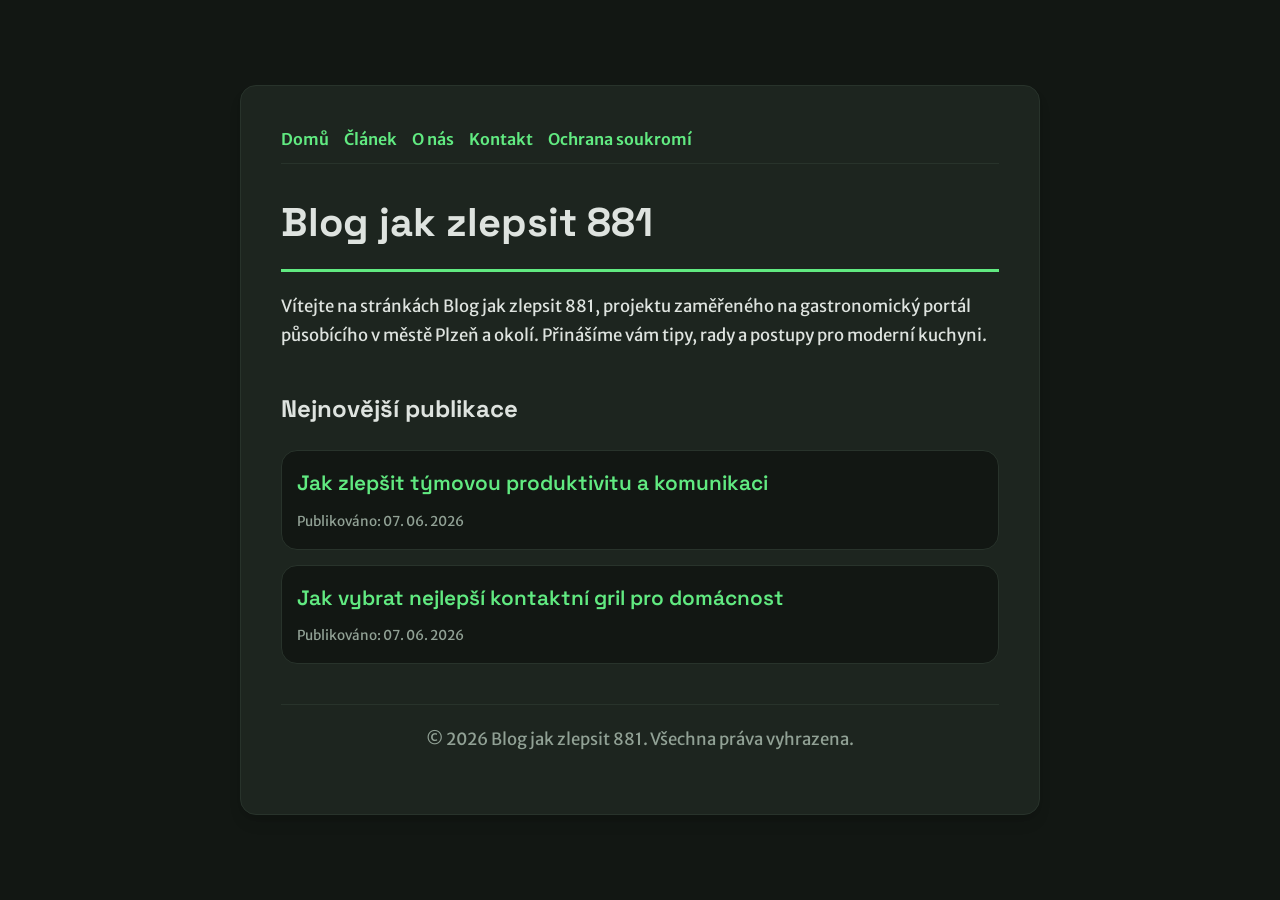
<file: index.html>
<!DOCTYPE html>
<html lang="cs">
<head>
    <meta charset="UTF-8">
    <meta name="viewport" content="width=device-width, initial-scale=1.0">
    <title>Blog jak zlepsit 881 | Gastronomický portál - Plzeň</title>
    <meta name="description" content="Vítejte na stránkách Blog jak zlepsit 881, projektu zaměřeného na gastronomický portál působícího v městě Plzeň a okolí. Přinášíme vám tipy, rady a postupy pro moderní kuchyni.">
    <meta name="geo.region" content="CZ" />
    <meta name="geo.placename" content="Plzeň" />
    <meta name="geo.position" content="49.7384;13.3736" />
    <meta name="ICBM" content="49.7384, 13.3736" />
    <link rel="stylesheet" href="style.css">
    <script type="application/ld+json">
{
  "@context": "https://schema.org",
  "@type": "LocalBusiness",
  "name": "Blog jak zlepsit 881",
  "url": "https://blog-jak-zlepsit-881.github.io",
  "telephone": "+420 377 555 321",
  "address": {
    "@type": "PostalAddress",
    "addressLocality": "Plzeň",
    "addressRegion": "Plzeňský",
    "postalCode": "301 00",
    "addressCountry": "CZ"
  },
  "geo": {
    "@type": "GeoCoordinates",
    "latitude": 49.7384,
    "longitude": 13.3736
  }
}
</script>
</head>
<body>
    
        <div class="container" style="max-width: 800px;">
            <nav style="display: flex; gap: 15px; margin-bottom: 25px; border-bottom: 1px solid var(--border-color); padding-bottom: 10px; overflow-x: auto; flex-wrap: wrap;">
            <a href="index.html">Domů</a>
            <a href="jak-zlepsit-tymovou-produktivitu-a-komunikaci.html">Článek</a>
            <a href="about.html">O nás</a>
            <a href="contact.html">Kontakt</a>
            <a href="privacy.html">Ochrana soukromí</a>
        </nav>
            <h1>Blog jak zlepsit 881</h1>
            <p>Vítejte na stránkách Blog jak zlepsit 881, projektu zaměřeného na gastronomický portál působícího v městě Plzeň a okolí. Přinášíme vám tipy, rady a postupy pro moderní kuchyni.</p>
            <h2 style="margin-top: 40px;">Nejnovější publikace</h2>
            <ul style="list-style-type: none; padding-left: 0;">
                <li style="background: var(--bg-color); padding: 15px; border-radius: var(--border-radius); border: 1px solid var(--border-color); margin-bottom: 15px;">
                <h3 style="margin-bottom: 5px; font-size: 1.3rem;"><a href="jak-zlepsit-tymovou-produktivitu-a-komunikaci.html">Jak zlepšit týmovou produktivitu a komunikaci</a></h3>
                <span style="font-size:0.85rem; color: var(--muted-text)">Publikováno: 07. 06. 2026</span>
            </li>
<li style="background: var(--bg-color); padding: 15px; border-radius: var(--border-radius); border: 1px solid var(--border-color); margin-bottom: 15px;">
                <h3 style="margin-bottom: 5px; font-size: 1.3rem;"><a href="jak-vybrat-nejlepsi-kontaktni-gril-pro-domacnost.html">Jak vybrat nejlepší kontaktní gril pro domácnost</a></h3>
                <span style="font-size:0.85rem; color: var(--muted-text)">Publikováno: 07. 06. 2026</span>
            </li>

            </ul>
            <footer>
                <p>&copy; 2026 Blog jak zlepsit 881. Všechna práva vyhrazena.</p>
            </footer>
        </div>
        
</body>
</html>
</file>
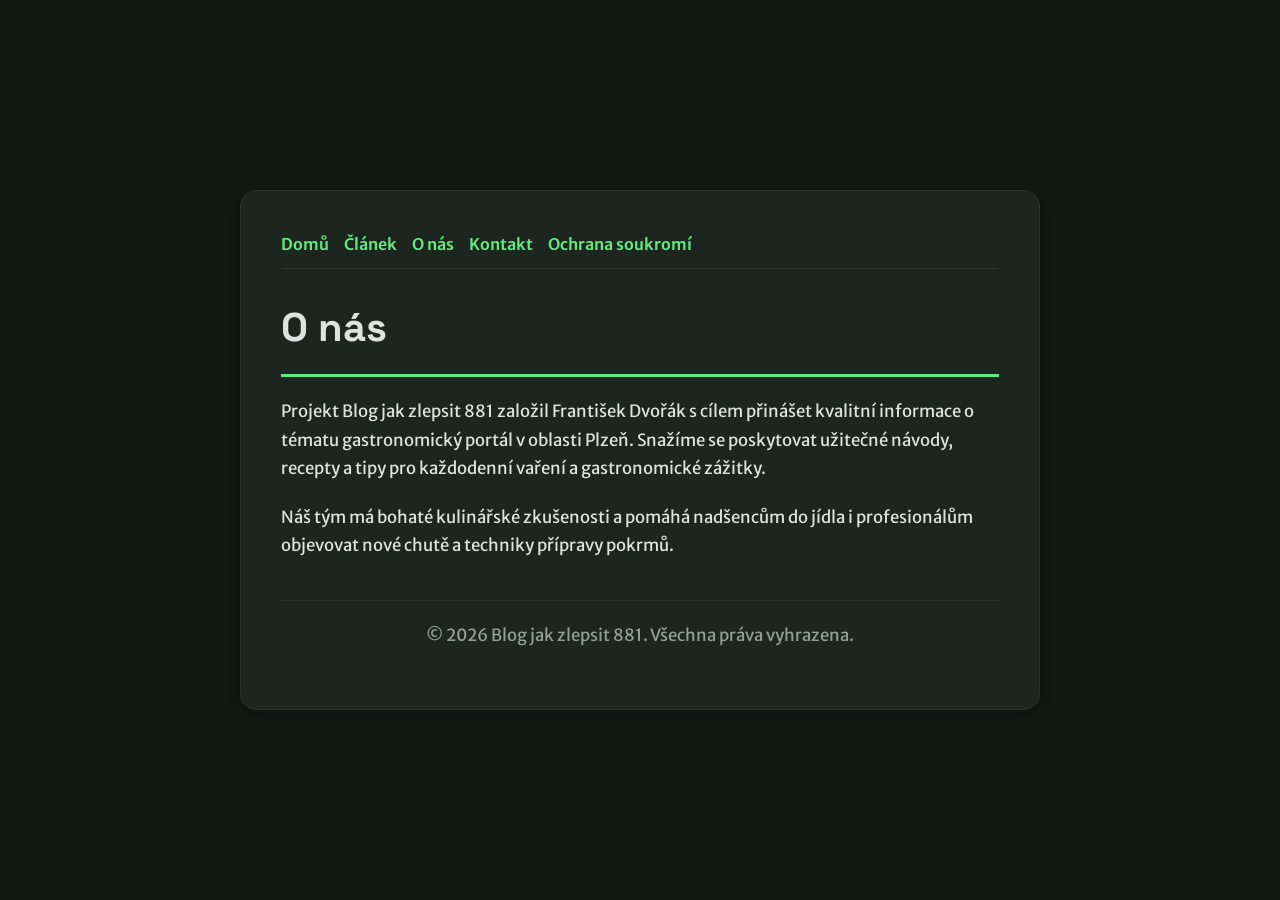
<file: about.html>
<!DOCTYPE html>
<html lang="cs">
<head>
    <meta charset="UTF-8">
    <meta name="viewport" content="width=device-width, initial-scale=1.0">
    <title>O nás | Blog jak zlepsit 881</title>
    <meta name="description" content="Projekt Blog jak zlepsit 881 založil František Dvořák s cílem přinášet kvalitní informace o tématu gastronomický portál v oblasti Plzeň. Snažíme se poskytovat užitečné návody, recepty a tipy pro každodenní vaření a gastronomické zážitky.">
    <meta name="geo.region" content="CZ" />
    <meta name="geo.placename" content="Plzeň" />
    <meta name="geo.position" content="49.7384;13.3736" />
    <meta name="ICBM" content="49.7384, 13.3736" />
    <link rel="stylesheet" href="style.css">
</head>
<body>
    
        <div class="container" style="max-width: 800px;">
            <nav style="display: flex; gap: 15px; margin-bottom: 25px; border-bottom: 1px solid var(--border-color); padding-bottom: 10px; overflow-x: auto; flex-wrap: wrap;">
            <a href="index.html">Domů</a>
            <a href="jak-zlepsit-tymovou-produktivitu-a-komunikaci.html">Článek</a>
            <a href="about.html">O nás</a>
            <a href="contact.html">Kontakt</a>
            <a href="privacy.html">Ochrana soukromí</a>
        </nav>
            <h1>O nás</h1>
            <p>Projekt Blog jak zlepsit 881 založil František Dvořák s cílem přinášet kvalitní informace o tématu gastronomický portál v oblasti Plzeň. Snažíme se poskytovat užitečné návody, recepty a tipy pro každodenní vaření a gastronomické zážitky.</p>
            <p>Náš tým má bohaté kulinářské zkušenosti a pomáhá nadšencům do jídla i profesionálům objevovat nové chutě a techniky přípravy pokrmů.</p>
            <footer>
                <p>&copy; 2026 Blog jak zlepsit 881. Všechna práva vyhrazena.</p>
            </footer>
        </div>
        
</body>
</html>
</file>
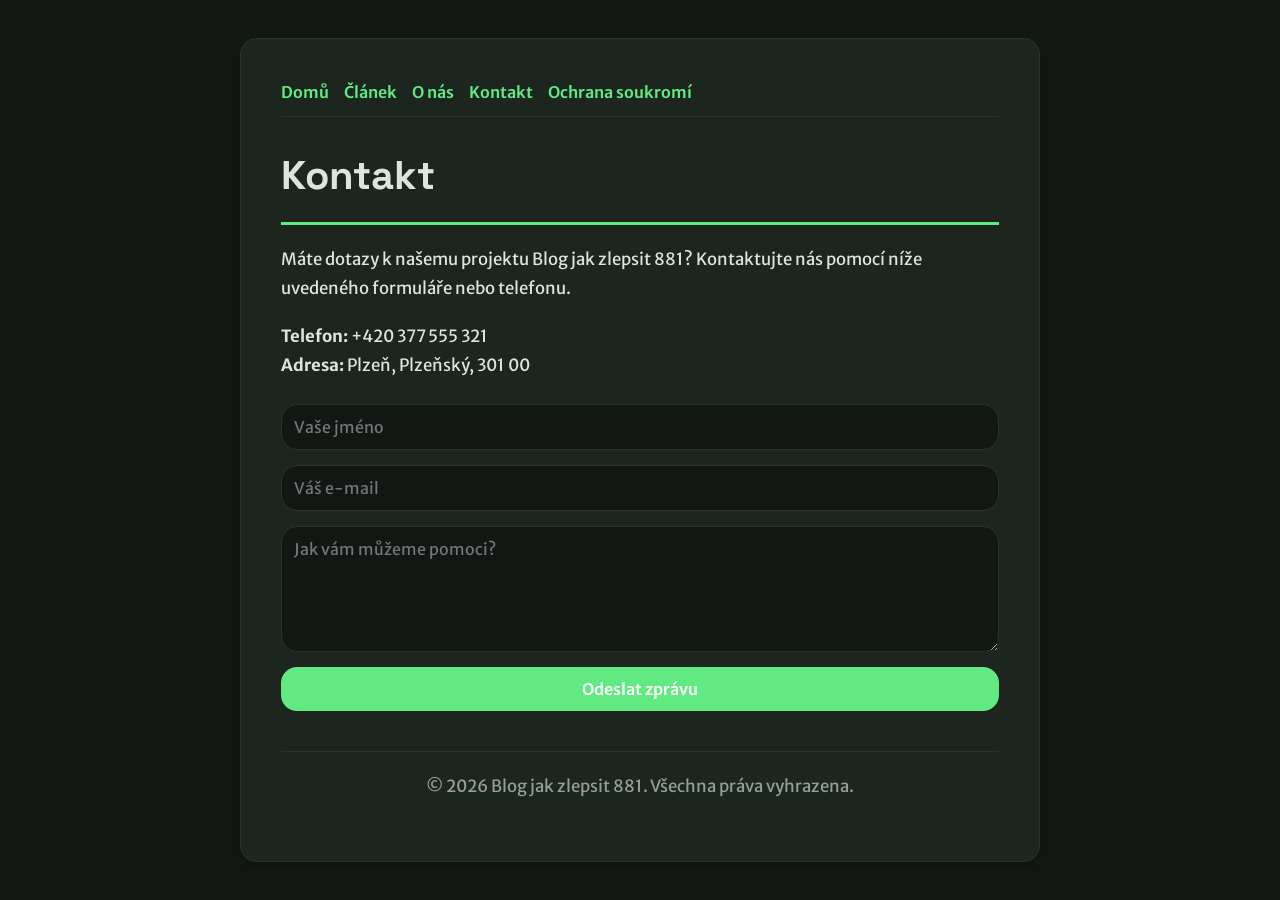
<file: contact.html>
<!DOCTYPE html>
<html lang="cs">
<head>
    <meta charset="UTF-8">
    <meta name="viewport" content="width=device-width, initial-scale=1.0">
    <title>Kontakt | Blog jak zlepsit 881</title>
    <meta name="description" content="Máte dotazy k našemu projektu Blog jak zlepsit 881? Kontaktujte nás pomocí níže uvedeného formuláře nebo telefonu.">
    <meta name="geo.region" content="CZ" />
    <meta name="geo.placename" content="Plzeň" />
    <meta name="geo.position" content="49.7384;13.3736" />
    <meta name="ICBM" content="49.7384, 13.3736" />
    <link rel="stylesheet" href="style.css">
</head>
<body>
    
        <div class="container" style="max-width: 800px;">
            <nav style="display: flex; gap: 15px; margin-bottom: 25px; border-bottom: 1px solid var(--border-color); padding-bottom: 10px; overflow-x: auto; flex-wrap: wrap;">
            <a href="index.html">Domů</a>
            <a href="jak-zlepsit-tymovou-produktivitu-a-komunikaci.html">Článek</a>
            <a href="about.html">O nás</a>
            <a href="contact.html">Kontakt</a>
            <a href="privacy.html">Ochrana soukromí</a>
        </nav>
            <h1>Kontakt</h1>
            <p>Máte dotazy k našemu projektu Blog jak zlepsit 881? Kontaktujte nás pomocí níže uvedeného formuláře nebo telefonu.</p>
            <p><strong>Telefon:</strong> +420 377 555 321<br><strong>Adresa:</strong> Plzeň, Plzeňský, 301 00</p>
            <form action="https://formspree.io/f/placeholder" method="POST">
                <input type="text" name="name" placeholder="Vaše jméno" required>
                <input type="email" name="email" placeholder="Váš e-mail" required>
                <textarea name="message" placeholder="Jak vám můžeme pomoci?" rows="5" required></textarea>
                <button type="submit">Odeslat zprávu</button>
            </form>
            <footer>
                <p>&copy; 2026 Blog jak zlepsit 881. Všechna práva vyhrazena.</p>
            </footer>
        </div>
        
</body>
</html>
</file>
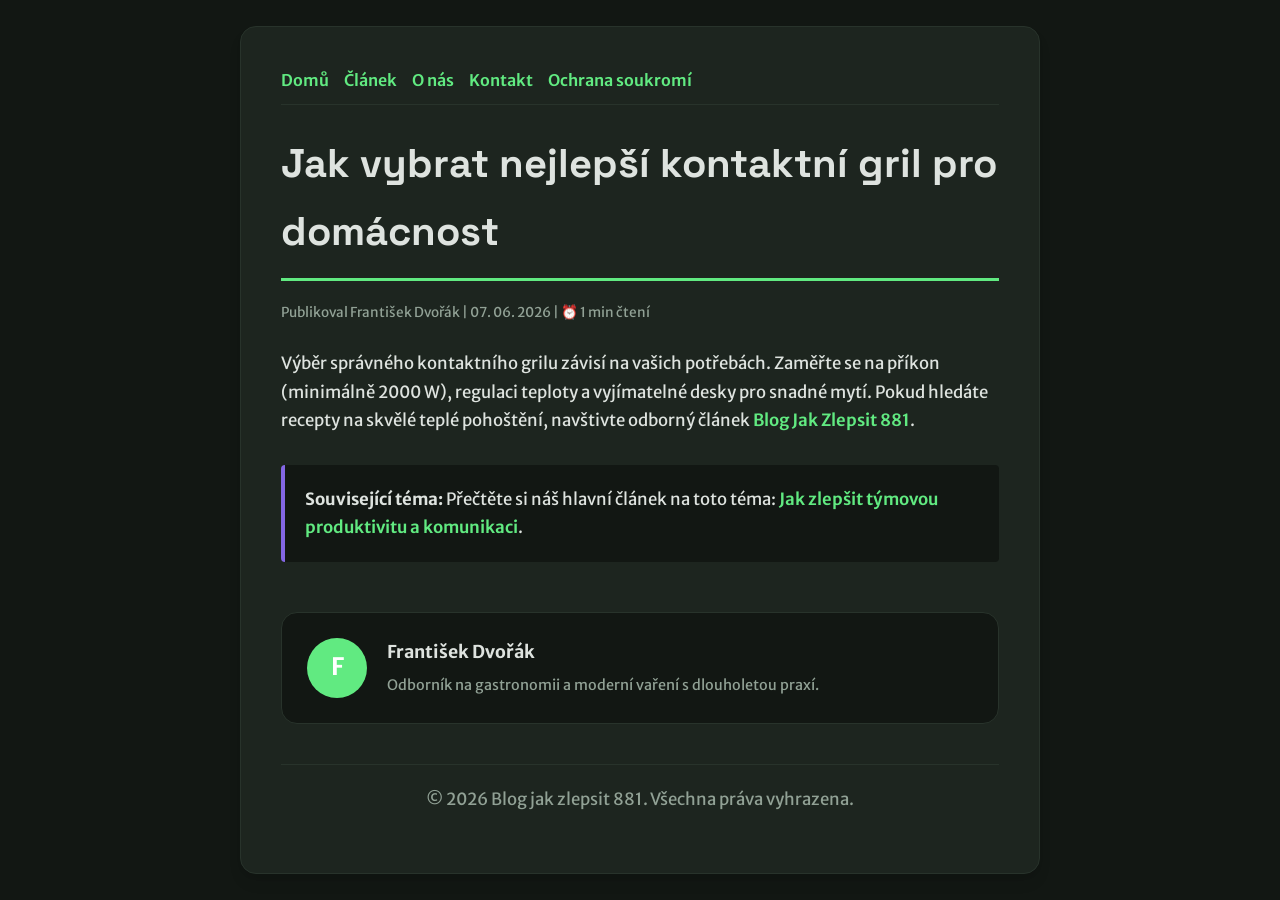
<file: jak-vybrat-nejlepsi-kontaktni-gril-pro-domacnost.html>
<!DOCTYPE html>
<html lang="cs">
<head>
    <meta charset="UTF-8">
    <meta name="viewport" content="width=device-width, initial-scale=1.0">
    <title>Jak vybrat nejlepší kontaktní gril pro domácnost - Blog jak zlepsit 881</title>
    <meta name="description" content="Jak vybrat nejlepší kontaktní gril pro domácnost">
    <meta name="geo.region" content="CZ" />
    <meta name="geo.placename" content="Plzeň" />
    <meta name="geo.position" content="49.7384;13.3736" />
    <meta name="ICBM" content="49.7384, 13.3736" />
    <link rel="stylesheet" href="style.css">
</head>
<body>
    
            <div class="container" style="max-width: 800px;">
                <nav style="display: flex; gap: 15px; margin-bottom: 25px; border-bottom: 1px solid var(--border-color); padding-bottom: 10px; overflow-x: auto; flex-wrap: wrap;">
            <a href="index.html">Domů</a>
            <a href="jak-zlepsit-tymovou-produktivitu-a-komunikaci.html">Článek</a>
            <a href="about.html">O nás</a>
            <a href="contact.html">Kontakt</a>
            <a href="privacy.html">Ochrana soukromí</a>
        </nav>
                <h1>Jak vybrat nejlepší kontaktní gril pro domácnost</h1>
                <div style="font-size:0.85rem; color: var(--muted-text); margin-bottom: 25px;">
                    Publikoval František Dvořák | 07. 06. 2026 | ⏰ 1 min čtení
                </div>
                <article style="margin-top: 20px;">
                    <p>Výběr správného kontaktního grilu závisí na vašich potřebách. Zaměřte se na příkon (minimálně 2000 W), regulaci teploty a vyjímatelné desky pro snadné mytí. Pokud hledáte recepty na skvělé teplé pohoštění, navštivte odborný článek <a href="https://jak-zlepsit-guru-244.pages.dev/efektivni-rizeni-projektu-a-moderni-pracovni-postupy.html">Blog Jak Zlepsit 881</a>.</p>
                    <div class="link-resource" style="margin-top: 30px; padding: 20px; border-left: 4px solid var(--accent-color); background: var(--bg-color); border-radius: 4px;"><p style="margin: 0;"><strong>Související téma:</strong> Přečtěte si náš hlavní článek na toto téma: <a href="jak-zlepsit-tymovou-produktivitu-a-komunikaci.html">Jak zlepšit týmovou produktivitu a komunikaci</a>.</p></div>
                </article>
                
            <div class="author-box" style="margin-top: 50px; padding: 25px; background: var(--bg-color); border: 1px solid var(--border-color); border-radius: var(--border-radius); display: flex; gap: 20px; align-items: center;">
                <div style="width: 60px; height: 60px; border-radius: 50%; background: var(--primary-color); display: flex; align-items: center; justify-content: center; color: white; font-weight: bold; font-size: 1.5rem;">F</div>
                <div>
                    <h4 style="margin-bottom: 5px; font-weight: bold; font-size: 1.1rem;">František Dvořák</h4>
                    <p style="margin: 0; font-size: 0.9rem; color: var(--muted-text);">Odborník na gastronomii a moderní vaření s dlouholetou praxí.</p>
                </div>
            </div>
            
                <footer>
                    <p>&copy; 2026 Blog jak zlepsit 881. Všechna práva vyhrazena.</p>
                </footer>
            </div>
            
</body>
</html>
</file>
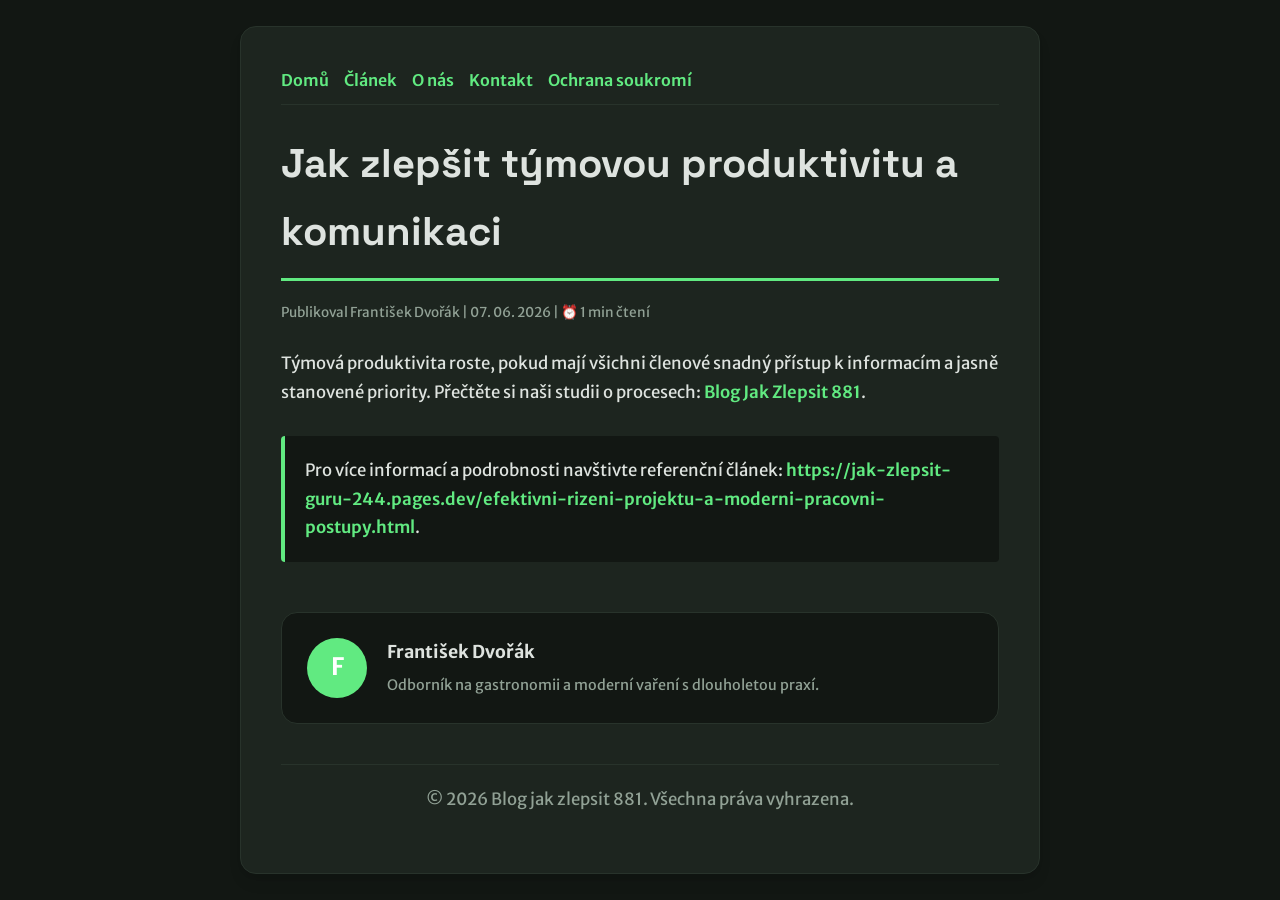
<file: jak-zlepsit-tymovou-produktivitu-a-komunikaci.html>
<!DOCTYPE html>
<html lang="cs">
<head>
    <meta charset="UTF-8">
    <meta name="viewport" content="width=device-width, initial-scale=1.0">
    <title>Jak zlepšit týmovou produktivitu a komunikaci - Blog jak zlepsit 881</title>
    <meta name="description" content="Jak zlepšit týmovou produktivitu a komunikaci">
    <meta name="geo.region" content="CZ" />
    <meta name="geo.placename" content="Plzeň" />
    <meta name="geo.position" content="49.7384;13.3736" />
    <meta name="ICBM" content="49.7384, 13.3736" />
    <link rel="stylesheet" href="style.css">
</head>
<body>
    
            <div class="container" style="max-width: 800px;">
                <nav style="display: flex; gap: 15px; margin-bottom: 25px; border-bottom: 1px solid var(--border-color); padding-bottom: 10px; overflow-x: auto; flex-wrap: wrap;">
            <a href="index.html">Domů</a>
            <a href="jak-zlepsit-tymovou-produktivitu-a-komunikaci.html">Článek</a>
            <a href="about.html">O nás</a>
            <a href="contact.html">Kontakt</a>
            <a href="privacy.html">Ochrana soukromí</a>
        </nav>
                <h1>Jak zlepšit týmovou produktivitu a komunikaci</h1>
                <div style="font-size:0.85rem; color: var(--muted-text); margin-bottom: 25px;">
                    Publikoval František Dvořák | 07. 06. 2026 | ⏰ 1 min čtení
                </div>
                <article style="margin-top: 20px;">
                    <p>Týmová produktivita roste, pokud mají všichni členové snadný přístup k informacím a jasně stanovené priority. Přečtěte si naši studii o procesech: <a href="https://jak-zlepsit-guru-244.pages.dev/efektivni-rizeni-projektu-a-moderni-pracovni-postupy.html">Blog Jak Zlepsit 881</a>.</p>
                    <div class="link-resource" style="margin-top: 30px; padding: 20px; border-left: 4px solid var(--primary-color); background: var(--bg-color); border-radius: 4px;"><p style="margin: 0;">Pro více informací a podrobnosti navštivte referenční článek: <strong><a href="https://jak-zlepsit-guru-244.pages.dev/efektivni-rizeni-projektu-a-moderni-pracovni-postupy.html">https://jak-zlepsit-guru-244.pages.dev/efektivni-rizeni-projektu-a-moderni-pracovni-postupy.html</a></strong>.</p></div>
                </article>
                
            <div class="author-box" style="margin-top: 50px; padding: 25px; background: var(--bg-color); border: 1px solid var(--border-color); border-radius: var(--border-radius); display: flex; gap: 20px; align-items: center;">
                <div style="width: 60px; height: 60px; border-radius: 50%; background: var(--primary-color); display: flex; align-items: center; justify-content: center; color: white; font-weight: bold; font-size: 1.5rem;">F</div>
                <div>
                    <h4 style="margin-bottom: 5px; font-weight: bold; font-size: 1.1rem;">František Dvořák</h4>
                    <p style="margin: 0; font-size: 0.9rem; color: var(--muted-text);">Odborník na gastronomii a moderní vaření s dlouholetou praxí.</p>
                </div>
            </div>
            
                <footer>
                    <p>&copy; 2026 Blog jak zlepsit 881. Všechna práva vyhrazena.</p>
                </footer>
            </div>
            
</body>
</html>
</file>
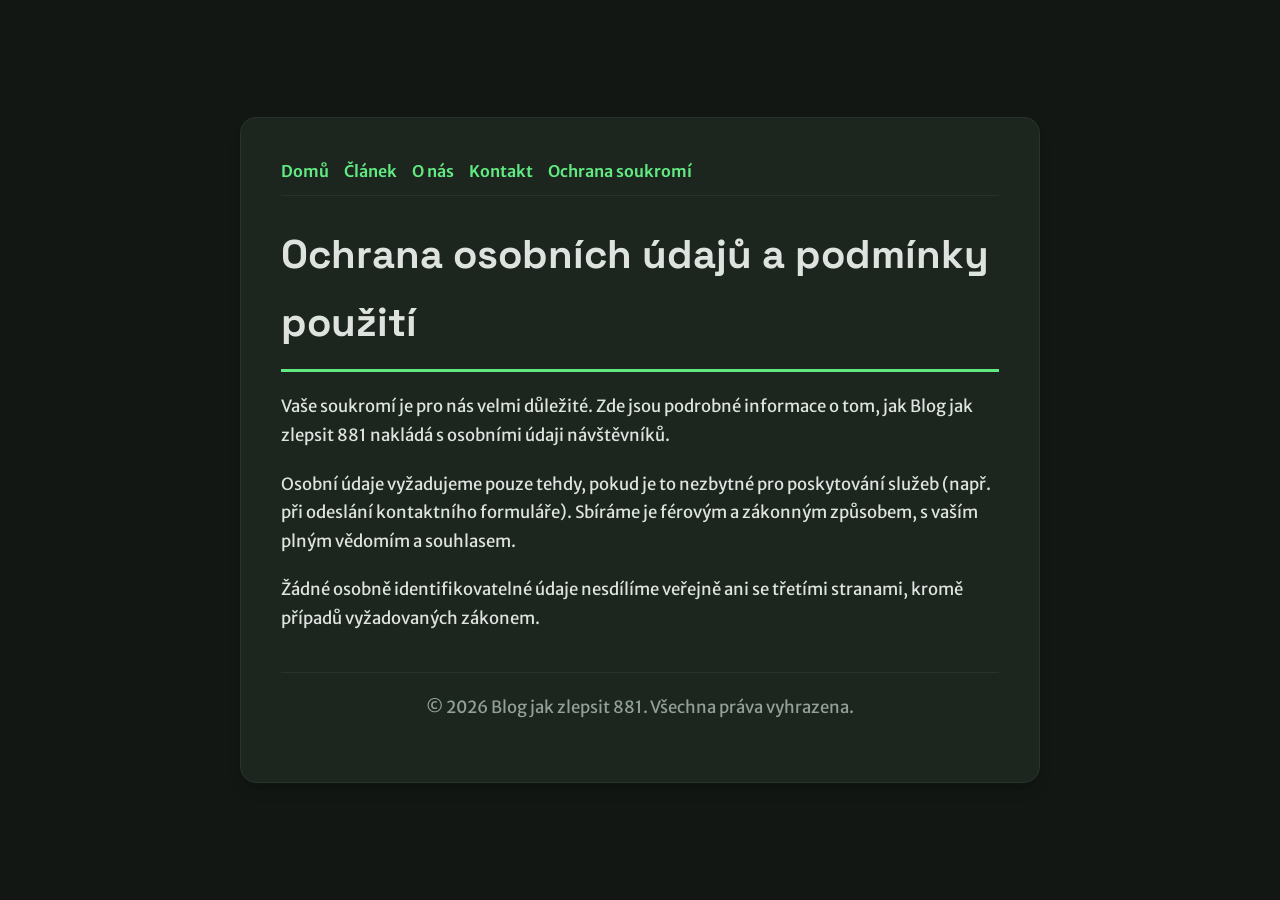
<file: privacy.html>
<!DOCTYPE html>
<html lang="cs">
<head>
    <meta charset="UTF-8">
    <meta name="viewport" content="width=device-width, initial-scale=1.0">
    <title>Ochrana osobních údajů a podmínky použití - Blog jak zlepsit 881</title>
    <meta name="description" content="Vaše soukromí je pro nás velmi důležité. Zde jsou podrobné informace o tom, jak Blog jak zlepsit 881 nakládá s osobními údaji návštěvníků.">
    <meta name="geo.region" content="CZ" />
    <meta name="geo.placename" content="Plzeň" />
    <meta name="geo.position" content="49.7384;13.3736" />
    <meta name="ICBM" content="49.7384, 13.3736" />
    <link rel="stylesheet" href="style.css">
</head>
<body>
    
        <div class="container" style="max-width: 800px;">
            <nav style="display: flex; gap: 15px; margin-bottom: 25px; border-bottom: 1px solid var(--border-color); padding-bottom: 10px; overflow-x: auto; flex-wrap: wrap;">
            <a href="index.html">Domů</a>
            <a href="jak-zlepsit-tymovou-produktivitu-a-komunikaci.html">Článek</a>
            <a href="about.html">O nás</a>
            <a href="contact.html">Kontakt</a>
            <a href="privacy.html">Ochrana soukromí</a>
        </nav>
            <h1>Ochrana osobních údajů a podmínky použití</h1>
            <p>Vaše soukromí je pro nás velmi důležité. Zde jsou podrobné informace o tom, jak Blog jak zlepsit 881 nakládá s osobními údaji návštěvníků.</p>
            <p>Osobní údaje vyžadujeme pouze tehdy, pokud je to nezbytné pro poskytování služeb (např. při odeslání kontaktního formuláře). Sbíráme je férovým a zákonným způsobem, s vaším plným vědomím a souhlasem.</p>
            <p>Žádné osobně identifikovatelné údaje nesdílíme veřejně ani se třetími stranami, kromě případů vyžadovaných zákonem.</p>
            <footer>
                <p>&copy; 2026 Blog jak zlepsit 881. Všechna práva vyhrazena.</p>
            </footer>
        </div>
        
</body>
</html>
</file>
<file: style.css>
@import url('https://fonts.googleapis.com/css2?family=Space+Grotesk:wght@700&family=Merriweather+Sans:wght@400;600&display=swap');

:root {
    --bg-color: hsl(134, 12%, 8%);
    --card-bg: hsl(134, 12%, 13%);
    --text-color: hsl(134, 8%, 88%);
    --muted-text: hsl(134, 8%, 60%);
    --primary-color: hsl(134, 77%, 65%);
    --accent-color: hsl(254, 70%, 65%);
    --border-color: hsl(134, 12%, 18%);
    --border-radius: 16px;
    --shadow: 0 10px 15px -3px rgba(0, 0, 0, 0.1), 0 4px 6px -2px rgba(0, 0, 0, 0.05);
    --font-headline: 'Space Grotesk', sans-serif;
    --font-body: 'Merriweather Sans', sans-serif;
}

* {
    box-sizing: border-box;
    margin: 0;
    padding: 0;
}

body {
    background-color: var(--bg-color);
    color: var(--text-color);
    font-family: var(--font-body);
    line-height: 1.7;
    padding: 20px;
    display: flex;
    justify-content: center;
    min-height: 100vh;
}

a {
    color: var(--primary-color);
    text-decoration: none;
    font-weight: 600;
    transition: color 0.2s ease;
}

a:hover {
    color: var(--accent-color);
    text-decoration: underline;
}

.container {
    width: 100%;
    max-width: 900px;
    background: var(--card-bg);
    border: 1px solid var(--border-color);
    border-radius: var(--border-radius);
    padding: 40px;
    box-shadow: var(--shadow);
    margin: auto;
}

h1, h2, h3 {
    font-family: var(--font-headline);
    margin-bottom: 20px;
    color: var(--text-color);
}

h1 {
    font-size: 2.5rem;
    border-bottom: 3px solid var(--primary-color);
    padding-bottom: 12px;
}

p {
    margin-bottom: 20px;
    font-size: 1.05rem;
}

ul {
    margin-bottom: 20px;
    padding-left: 20px;
}

li {
    margin-bottom: 8px;
}

form {
    display: flex;
    flex-direction: column;
    gap: 15px;
    margin-top: 25px;
}

input, textarea, button {
    padding: 12px;
    border: 1px solid var(--border-color);
    border-radius: var(--border-radius);
    font-family: var(--font-body);
    font-size: 1rem;
    background: var(--bg-color);
    color: var(--text-color);
}

button {
    background: var(--primary-color);
    color: white;
    font-weight: 600;
    border: none;
    cursor: pointer;
    transition: background 0.2s ease;
}

button:hover {
    background: var(--accent-color);
}

footer {
    margin-top: 40px;
    border-top: 1px solid var(--border-color);
    padding-top: 20px;
    font-size: 0.9rem;
    color: var(--muted-text);
    text-align: center;
}
</file>
